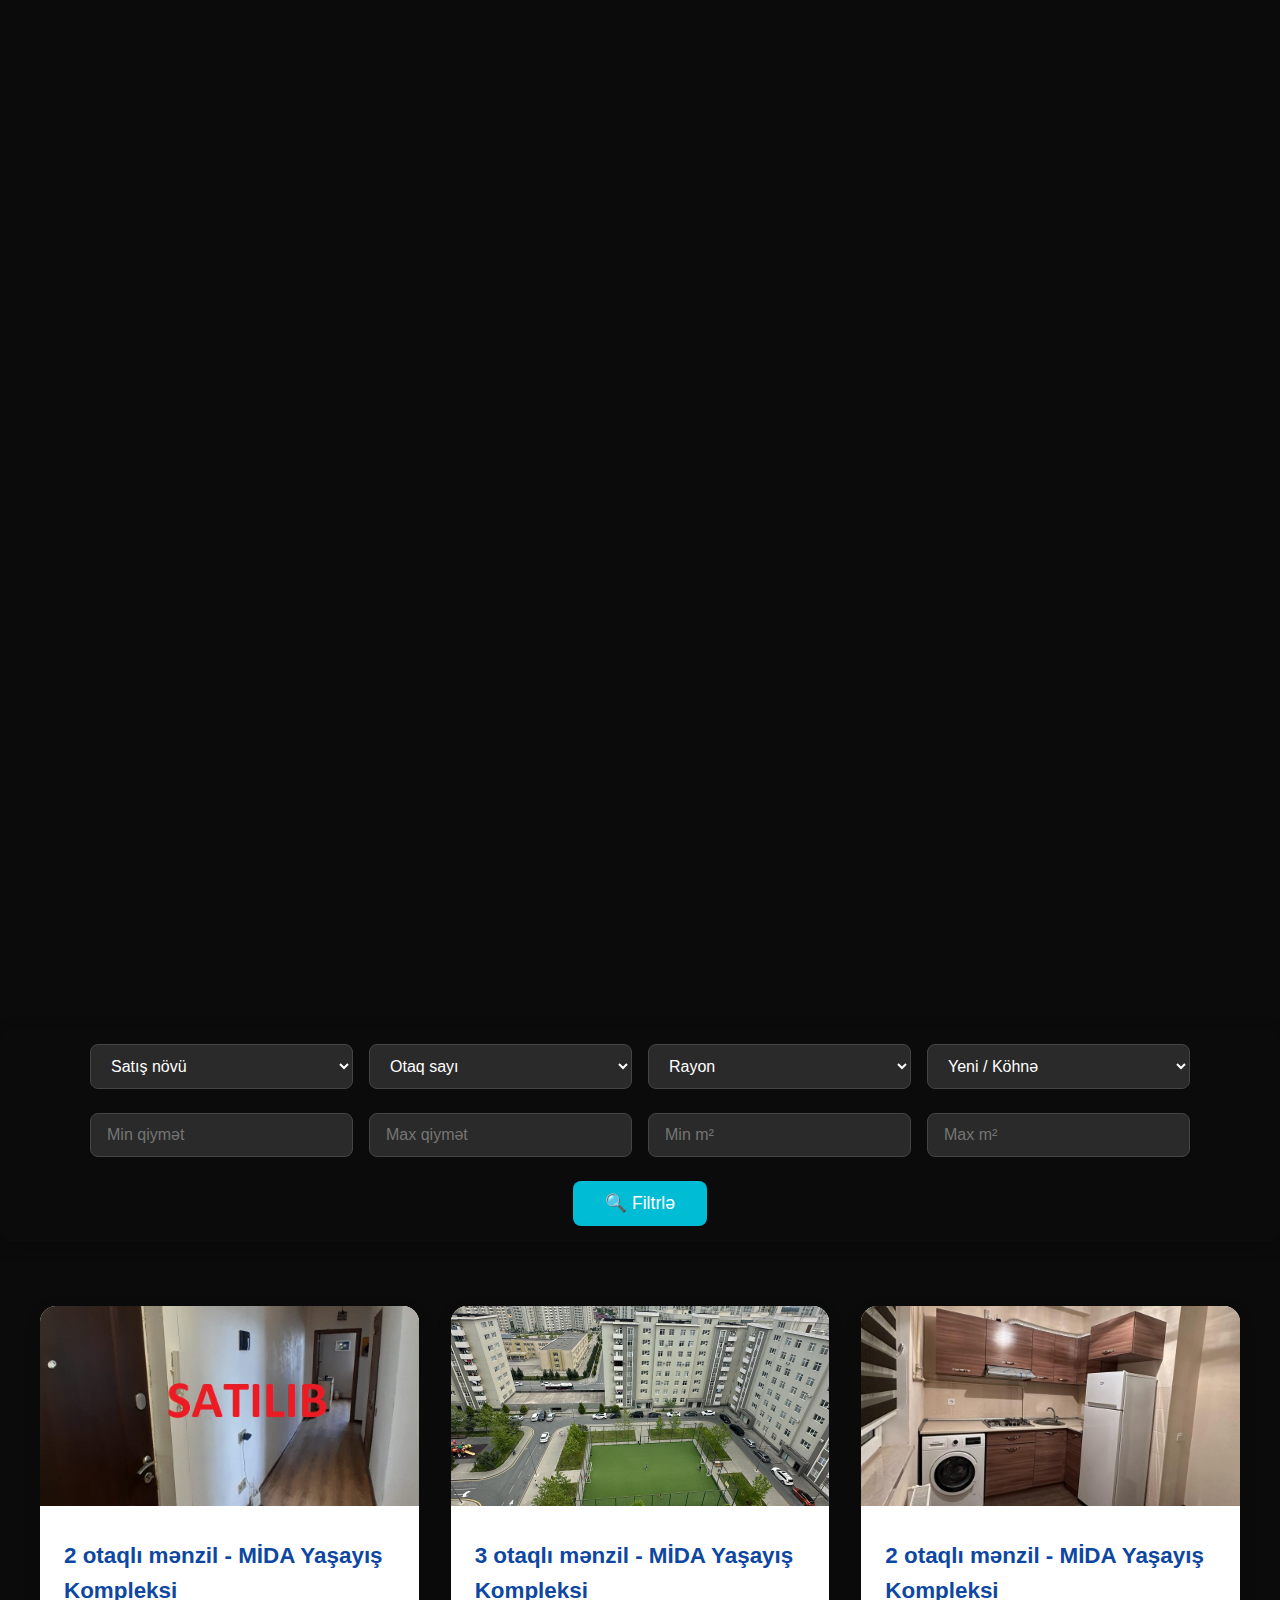
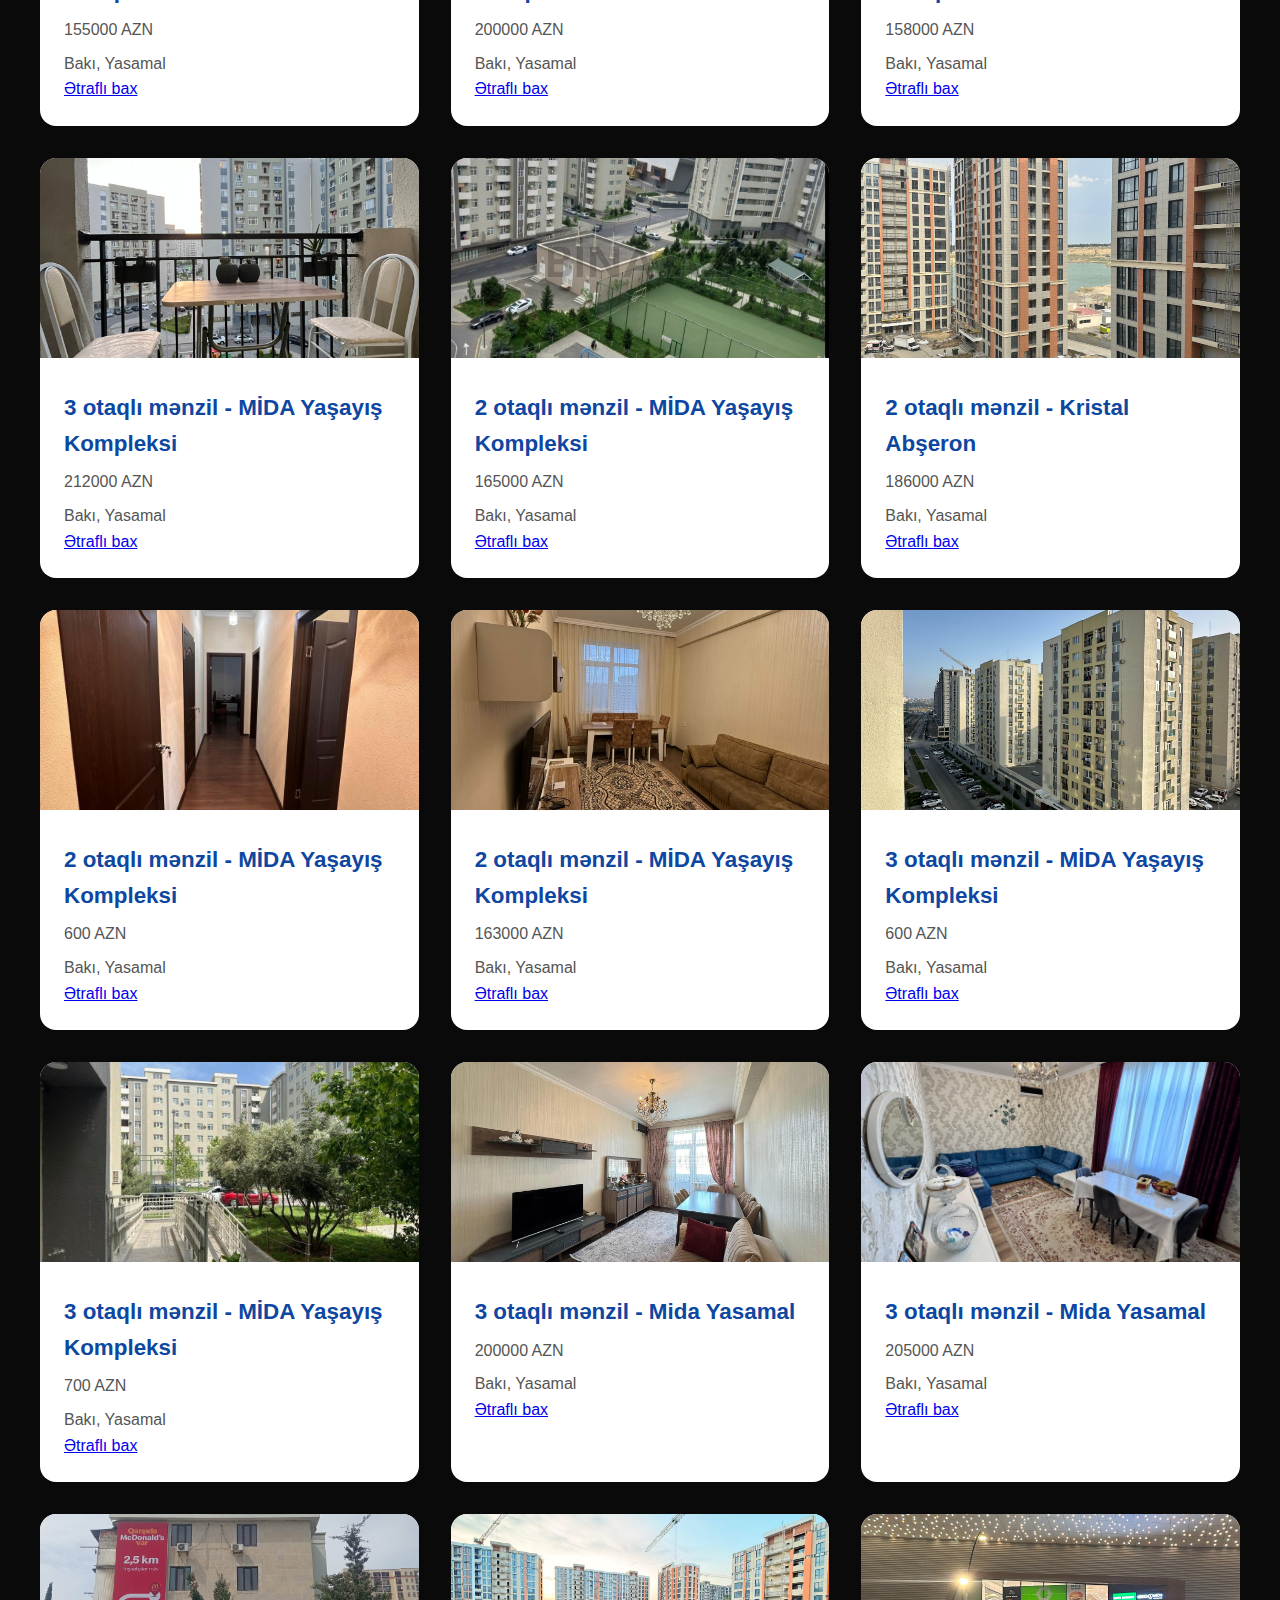
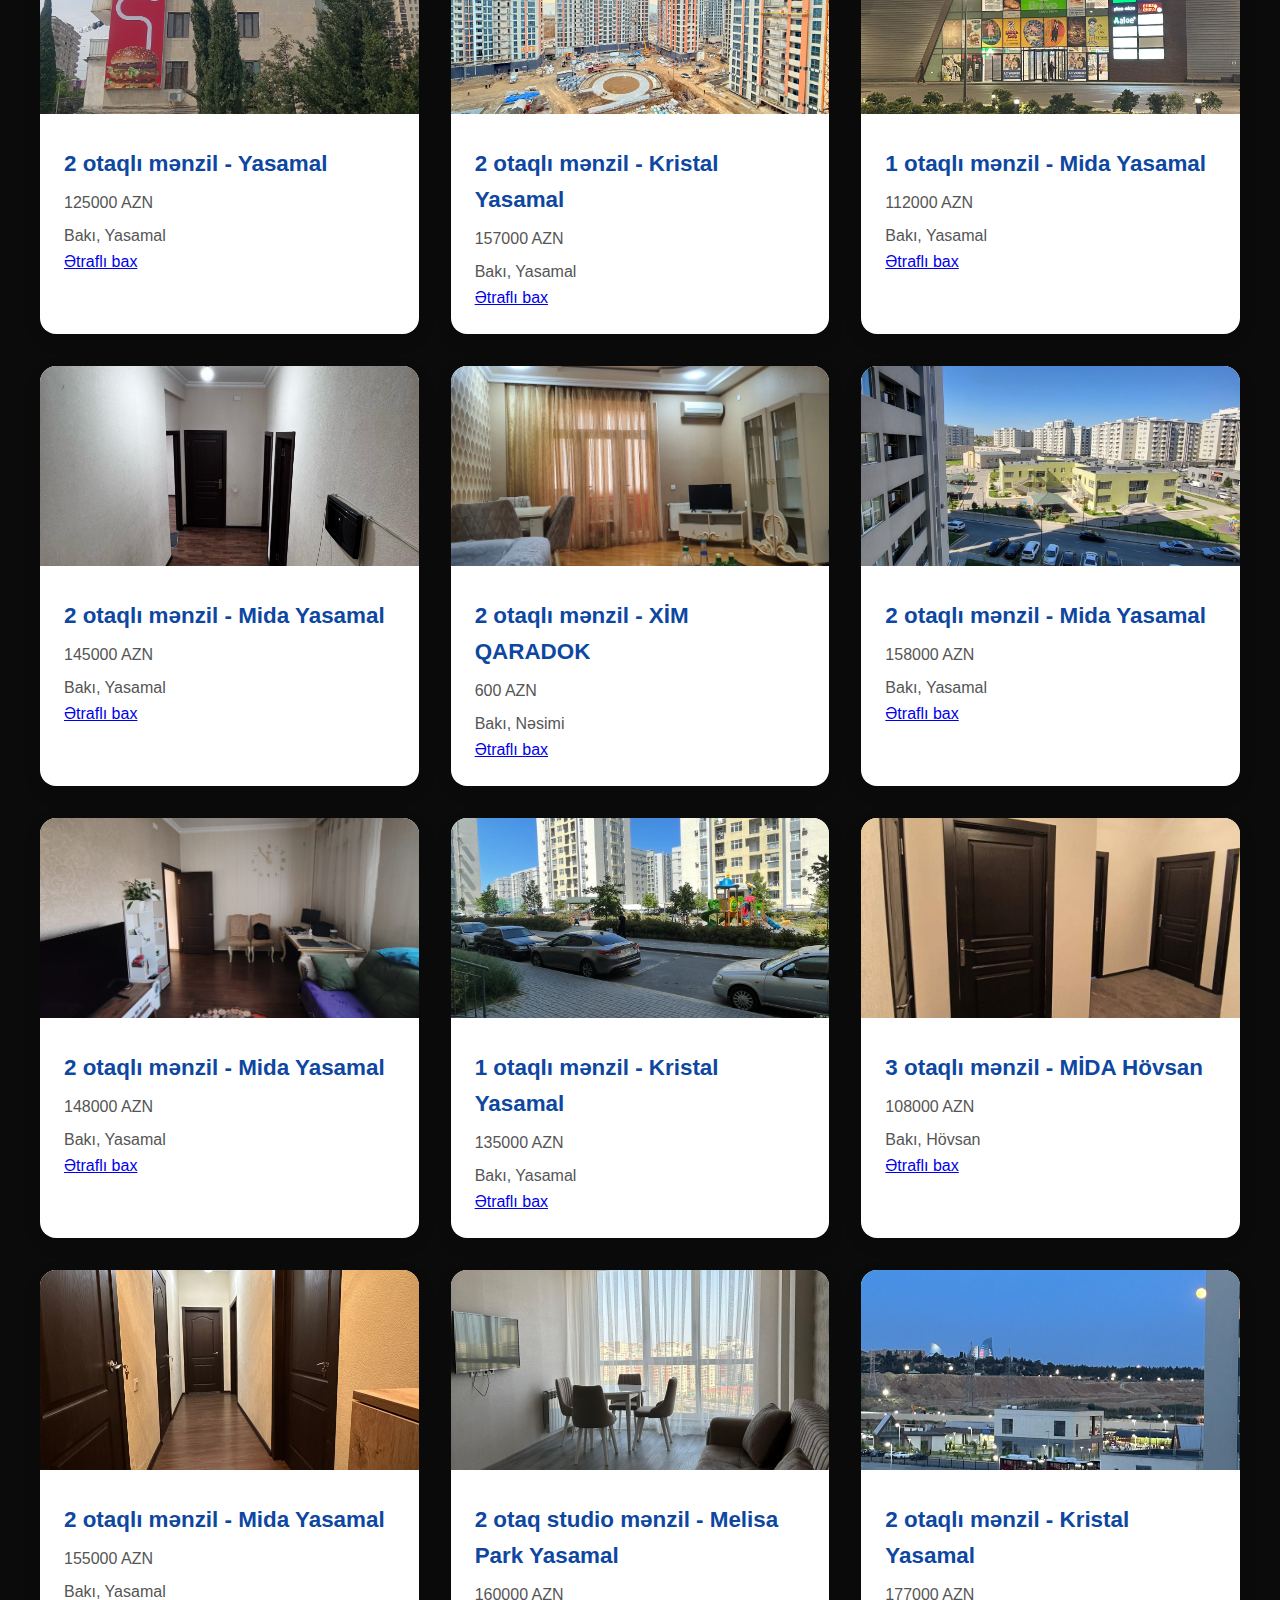
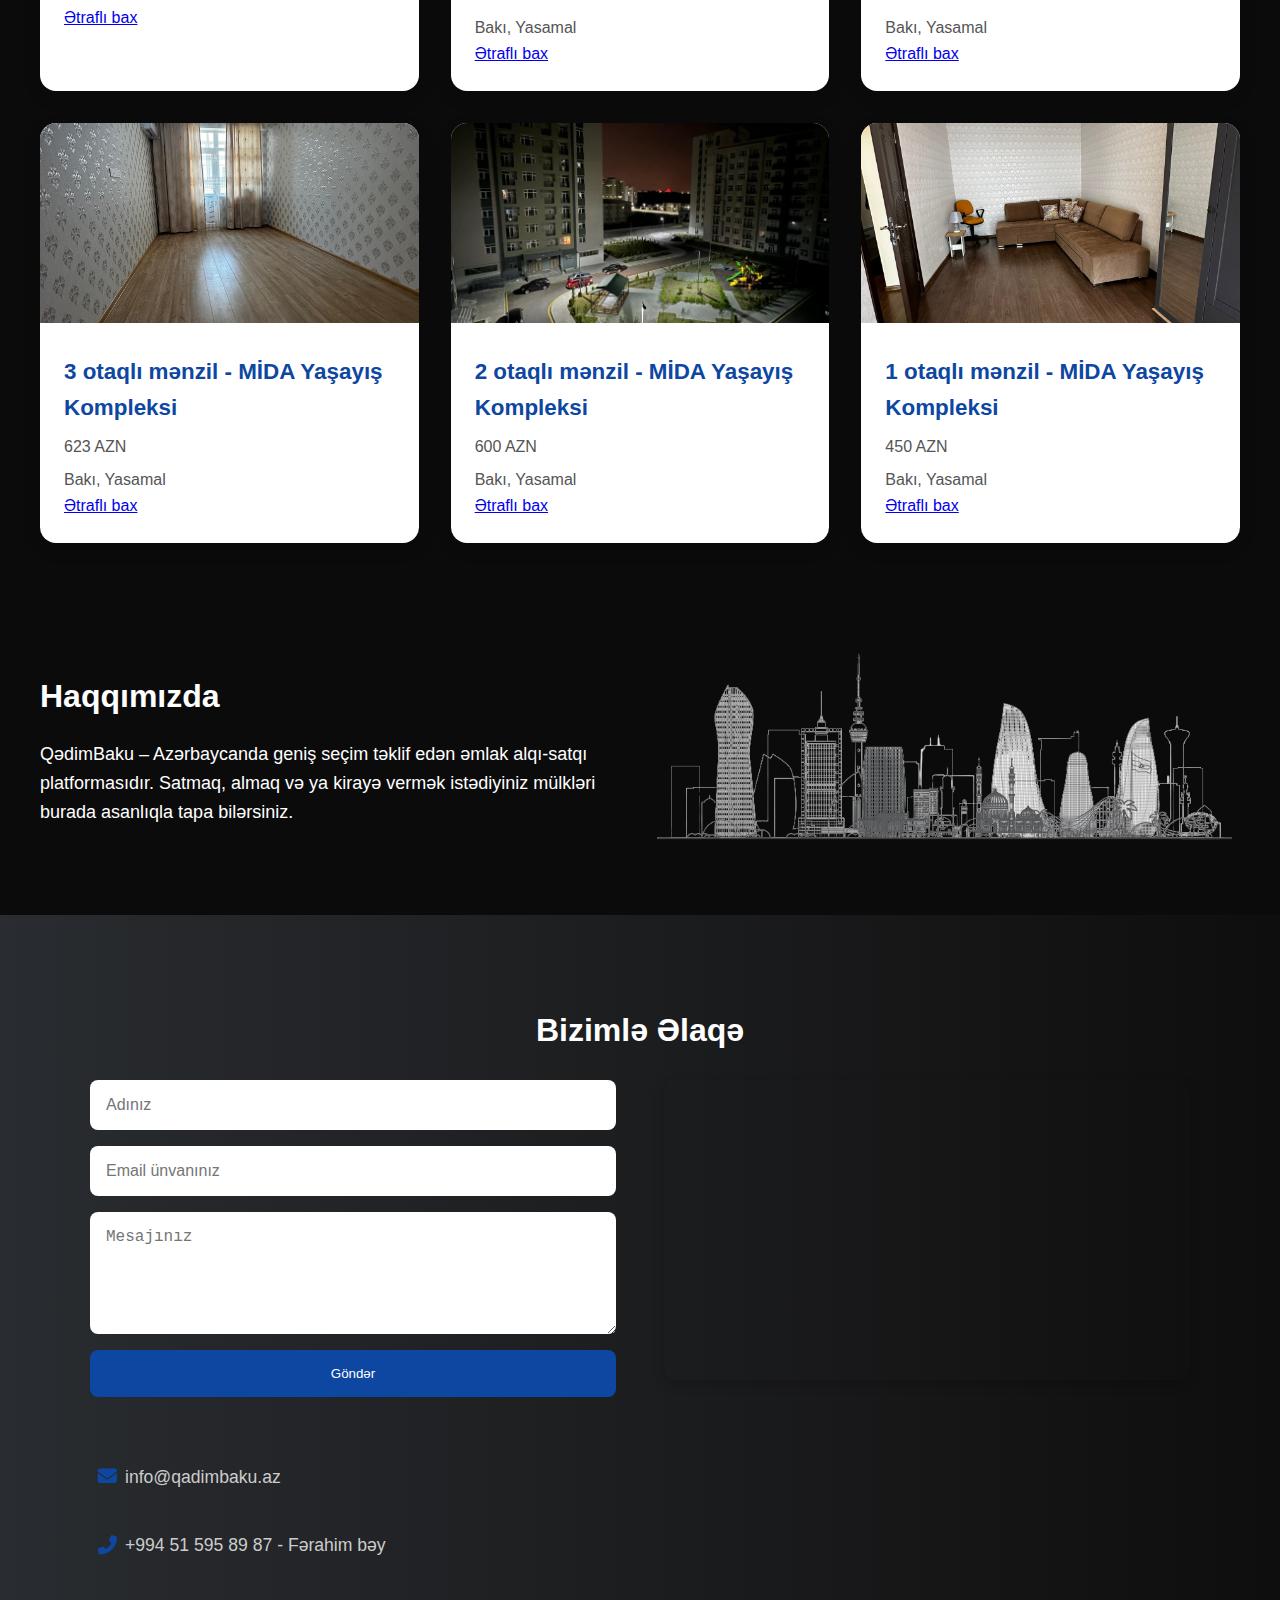
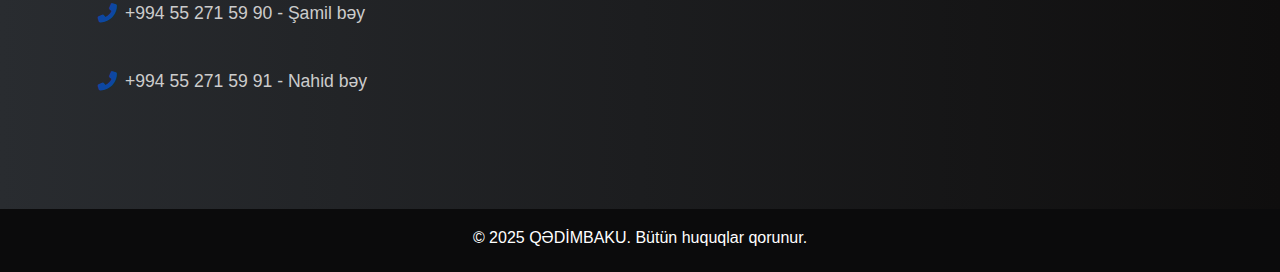
<file: index.html>
<!DOCTYPE html>
<html lang="az">
  <head>
    <meta charset="UTF-8" />
    <meta name="viewport" content="width=device-width, initial-scale=1.0" />
    <title>QEDİMBAKU | Əmlak Elanları</title>
    <link rel="stylesheet" href="style.css" />
    <link
      href="https://fonts.googleapis.com/css2?family=Rubik:wght@400;600;700&display=swap"
      rel="stylesheet"
    />
    <link
  rel="stylesheet"
  href="https://cdnjs.cloudflare.com/ajax/libs/font-awesome/6.4.0/css/all.min.css"
/>

  </head>
  <body>
    <header class="hero">
      <div class="container hero-container">
        <h1>QƏDİM  BAKU</h1>
        <h2>Ev alqı-satqısı</h2>
        <h3>kirayəsi</h3>
        <p>
          Bakıda satışda olan ən prestijli evlər sizə təqdim olunur. Yüksək
          keyfiyyət, ideal yerləşim və sərfəli qiymətlərlə yeni evinizi tapın!
        </p>
      </div>
    </header>

    <section class="filter-section">
      <div class="container filter-container">
        <form id="filterForm" class="filter-form">
          <div class="filter-group">
            <select id="typeFilter">
              <option value="">Satış növü</option>
              <option value="satış">Alış</option>
              <option value="kirayə">Kirayə</option>
            </select>
    
            <select id="roomFilter">
              <option value="">Otaq sayı</option>
              <option value="1">1 otaq</option>
              <option value="2">2 otaq</option>
              <option value="3">3 otaq</option>
              <option value="4">4+ otaq</option>
            </select>
    
            <select id="districtFilter">
              <option value="">Rayon</option>
              <option value="Səbail">Səbail</option>
              <option value="Yasamal">Yasamal</option>
              <option value="Nəsimi">Nəsimi</option>
            </select>
    
            <select id="statusFilter">
              <option value="">Yeni / Köhnə</option>
              <option value="new">Yeni</option>
              <option value="old">Köhnə</option>
            </select>
          </div>
    
          <div class="filter-group">
            <input type="number" id="minPrice" placeholder="Min qiymət" />
            <input type="number" id="maxPrice" placeholder="Max qiymət" />
            <input type="number" id="minArea" placeholder="Min m²" />
            <input type="number" id="maxArea" placeholder="Max m²" />
          </div>
    
          <div class="filter-submit">
            <button type="submit">🔍 Filtrlə</button>
          </div>
        </form>
      </div>
    </section>
    
    
    

    <section class="listings-section">
      <div class="container listings-container" id="listings"></div>
    </section>

    <section class="about-section">
      <div class="container about-container">
        <div class="about-text">
          <h2>Haqqımızda</h2>
          <p>
            QədimBaku – Azərbaycanda geniş seçim təklif edən əmlak alqı-satqı platformasıdır. Satmaq, almaq və ya kirayə vermək istədiyiniz mülkləri burada asanlıqla tapa bilərsiniz.
          </p>
        </div>
        <div class="about-image">
          <img src="images/haqqinda.png" alt="Baku Skyline" />
        </div>
      </div>
    </section>
    

    <section class="contact-section" id="contact">
      <div class="container contact-container">
        <h2>Bizimlə Əlaqə</h2>
    
        <div class="contact-content">
          <form class="contact-form" method="POST" action="https://script.google.com/macros/s/AKfycbyTot34LeqqSW7rAtDSy9Bb6HApT-MBhdYMyl-wApqp-Q1Aksncr9bWvGXuZesnXNFP/exec">
            <input name="name" type="text" placeholder="Adınız" required />
            <input name="email" type="email" placeholder="Email ünvanınız" required />
            <textarea name="message" rows="5" placeholder="Mesajınız" required></textarea>
            <button type="submit">Göndər</button>
    
            <div class="contact-info">
              <p><i class="fas fa-envelope"></i> info@qadimbaku.az</p>
              <p><i class="fas fa-phone-alt"></i> +994 51 595 89 87 - Fərahim bəy</p>
              <p><i class="fas fa-phone-alt"></i> +994 55 271 59 90 - Şamil bəy</p>
              <p><i class="fas fa-phone-alt"></i> +994 55 271 59 91 - Nahid bəy</p>
            </div>
            
          </form>
    
          <div class="map-container">
            <iframe
              src="https://www.google.com/maps/embed?pb=!1m18!1m12!1m3!1d3039.5554066113337!2d49.8351932154103!3d40.366617979370085!2m3!1f0!2f0!3f0!3m2!1i1024!2i768!4f13.1!3m3!1m2!1s0x40307db0a34a8d75%3A0x9d9e5a7c3a087c2c!2sFlame%20Towers!5e0!3m2!1sen!2saz!4v1629726149519!5m2!1sen!2saz"
              width="100%"
              height="300"
              style="border: 0"
              allowfullscreen=""
              loading="lazy">
            </iframe>
          </div>
        </div>
      </div>
    </section>
    

    <footer>
      <div class="container footer-container">
        <p>&copy; 2025 QƏDİMBAKU. Bütün huquqlar qorunur.</p>
      </div>
    </footer>
    

    <script src="js/data.js"></script>
    <script src="js/app.js"></script>
    
  </body>
</html>
</file>
<file: style.css>
body {
  margin: 0;
  padding: 0;
  box-sizing: border-box;
  font-family: "Segoe UI", sans-serif;
  background-color: #0b0b0c;
  color: white;
  line-height: 1.6;
  overflow-x: hidden; 
}

@keyframes slideIn {
  0% {
    opacity: 0;
    transform: translateY(-50px);
  }
  100% {
    opacity: 1;
    transform: translateY(0);
  }
}

@keyframes fadeInBg {
  0% {
    opacity: 0;
  }
  100% {
    opacity: 1;
  }
}

.hero {
  background-image: linear-gradient(rgba(0, 0, 0, 0.3), rgba(0, 0, 0, 0.3)), url(./images/Home.jpeg);
  background-repeat: no-repeat;
  background-size: cover;
  background-position: center top;
  background-attachment: fixed; 
  min-height: 100vh;
  display: flex;
  justify-content: center;
  align-items: center;
  animation: fadeInBg 2s ease-in-out forwards;
}


.hero-container {
  padding-bottom:10rem;
}

header {
  text-align: center;
  padding: 3rem 1rem;
  color: white;
  box-shadow: 0 4px 12px rgba(0, 0, 0, 0.2);
  opacity: 0;
  animation: slideIn 1.5s ease-out forwards;
}

@keyframes fadeInText {
  0% {
    opacity: 0;
    transform: translateY(20px);
  }
  100% {
    opacity: 1;
    transform: translateY(0);
  }
}

header h1 {
  font-size: 4rem;
  font-weight: bold;
  margin-bottom: 0.5rem;
  letter-spacing: 5px;
  animation: fadeInText 1.5s ease-out forwards; 
  color: blue;
}

header h2 {
  font-size: 3rem;
  color: red;
}

header h3 {
  font-size: 2.5rem;
  color: green;
}

header p {
  font-size: 1.5rem;
  padding-top: 10rem;
  font-weight: 300;
  animation: fadeInText 1.8s ease-out forwards; 
}

#listings {
  display: grid;
  grid-template-columns: repeat(auto-fit, minmax(280px, 1fr));
  gap: 2rem;
  padding: 2rem;
  max-width: 1200px;
  margin: auto;
}

.card {
  background: white;
  border-radius: 16px;
  overflow: hidden;
  box-shadow: 0 6px 18px rgba(0, 0, 0, 0.1);
  transition: transform 0.3s ease, box-shadow 0.3s ease;
  cursor: pointer;
}

.card:hover {
  transform: scale(1.04);
  box-shadow: 0 10px 24px rgba(0, 0, 0, 0.15);
}

.card img {
  width: 100%;
  height: 200px;
  object-fit: cover;
  transition: opacity 0.3s ease;
}

.card-content {
  padding: 1.5rem;
}

.card-content h3 {
  margin: 0 0 0.5rem;
  font-size: 1.4rem;
  color: #0d47a1;
}

.card-content p {
  margin: 0.5rem 0 0;
  font-size: 1rem;
  color: #555;
}


.about-section {
  padding: 60px 20px;
  background-color: #0b0b0c;
  color: #ffffff;
}

.about-container {
  display: flex;
  flex-wrap: wrap;
  align-items: center;
  justify-content: space-between;
  max-width: 1200px;
  margin: 0 auto;
}

.about-text {
  flex: 1 1 400px;
  padding-right: 20px;
}

.about-text h2 {
  font-size: 32px;
  margin-bottom: 16px;
}

.about-text p {
  font-size: 18px;
  line-height: 1.6;
}

.about-image {
  flex: 1 1 400px;
  text-align: center;
}

.about-image img {
  max-width: 100%;
  height: auto;
  border-radius: 8px;
}


.listing-details {
  display: flex;
  justify-content: center;
  padding: 2rem 1rem;
}

.listing-container {
  background-color: white;
  border-radius: 8px;
  box-shadow: 0 4px 12px rgba(0, 0, 0, 0.1);
  width: 100%;
  max-width: 800px;
  padding: 2rem;
}

.listing-container h2 {
  font-size: 2rem;
  margin-bottom: 1rem;
  color: #0d47a1;
}

.listing-img {
  width: 100%;
  max-width: 100%;
  border-radius: 8px;
  margin-bottom: 1.5rem;
  object-fit: cover;
}

.listing-price {
  font-size: 1.5rem;
  color: #e91e63;
  margin: 0;
}

.listing-location {
  font-size: 1.2rem;
  color: #555;
  margin: 1rem 0;
}

.listing-description {
  font-size: 1rem;
  line-height: 1.6;
  color: #666;
}

.back-btn {
  display: inline-block;
  margin-top: 2rem;
  background-color: #0d47a1;
  color: white;
  padding: 0.5rem 1.5rem;
  text-decoration: none;
  border-radius: 4px;
  transition: background-color 0.3s;
}

.back-btn:hover {
  background-color: #1565c0;
}

.contact-section {
  background: linear-gradient(to right, #292c30, #0f0e0e);
  padding: 4rem 1rem;
  color: #fff;
  text-align: center;
}

.contact-container {
  max-width: 1100px;
  margin: auto;
}

.contact-section h2 {
  font-size: 2rem;
  margin-bottom: 1.5rem;
  color: #fff;
}


.contact-content {
  display: flex;
  flex-wrap: wrap;
  gap: 3rem;
  justify-content: space-between;
  align-items: flex-start;
}


.contact-form {
  flex: 1 1 350px;
  display: flex;
  flex-direction: column;
  gap: 1rem;
  margin-bottom: 2rem;
}

.contact-form input,
.contact-form textarea {
  padding: 1rem;
  border: none;
  border-radius: 8px;
  font-size: 1rem;
}

.contact-form button {
  padding: 1rem;
  background-color: #0d47a1;
  color: white;
  border: none;
  border-radius: 8px;
  cursor: pointer;
  transition: background-color 0.3s ease;
}

.contact-form button:hover {
  background-color: #1565c0;
}


.map-container {
  flex: 1 1 350px;
}

.map-container iframe {
  width: 100%;
  border: 0;
  border-radius: 12px;
  box-shadow: 0 4px 12px rgba(0, 0, 0, 0.2);
}


.contact-info {
  margin-top: 2rem;
  font-size: 1rem;
  color: #ccc;
  display: flex;
  flex-direction: column;
  gap: 0.3rem;
  padding-left: 0.5rem;
}

.contact-info p {
  display: flex;
  align-items: center;
  gap: 0.5rem;
  font-size: 1.1rem;
}

.contact-info i {
  color: #0d47a1;
  font-size: 1.2rem;
}


.details-box .p-desc{
font-size: 1.2rem;
}



@media (max-width: 768px) {
  .contact-info {
    text-align: center;
  }
}


.footer-container {
  display: flex;
  justify-content: center;
  align-items: center;
  color: white;
}

/* SLIDER */

.slider {
  position: relative;
  max-width: 1000px;
  margin: 1rem auto;
}

.slider img {
  max-width: 100%;
  max-height: 600px;
  width: auto;
  height: auto;
  display: block;
  margin: auto;
  object-fit: contain;
}


.slider button {
  position: absolute;
  top: 50%;
  transform: translateY(-50%);
  background-color: rgba(0, 0, 0, 0.5);
  color: white;
  border: none;
  padding: 0.5rem 1rem;
  cursor: pointer;
  font-size: 1.2rem;
  border-radius: 4px;
}

.slider .prev {
  left: 10px;
}

.slider .next {
  right: 10px;
}

.slider button:hover {
  background-color: rgba(0, 0, 0, 0.8);
}


  

.filter-section {
  padding: 1rem;
  color: white;
  border-radius: 12px;
  box-shadow: 0 4px 15px rgba(0, 0, 0, 0.3);
  margin: 2rem auto;
}

.filter-container {
  max-width: 1100px;
  margin: 0 auto;
}

.filter-form {
  display: flex;
  flex-direction: column;
  gap: 1.5rem;
}

.filter-group {
  display: flex;
  flex-wrap: wrap;
  gap: 1rem;
  justify-content: center;
}

.filter-form select,
.filter-form input {
  padding: 0.75rem 1rem;
  border-radius: 8px;
  border: 1px solid #444;
  background: #2a2a2a;
  color: #fff;
  font-size: 1rem;
  min-width: 150px;
  flex: 1;
  transition: border 0.3s;
}

.filter-form select:focus,
.filter-form input:focus {
  border-color: #00bcd4;
  outline: none;
}

.filter-submit {
  text-align: center;
}

.filter-submit button {
  padding: 0.75rem 2rem;
  background-color: #00bcd4;
  color: white;
  border: none;
  border-radius: 8px;
  font-size: 1.1rem;
  cursor: pointer;
  transition: background 0.3s ease;
}

.filter-submit button:hover {
  background-color: #0097a7;
}

@media (max-width: 768px) {
  .filter-group {
    flex-direction: column;
    align-items: stretch;
  }
}





@media (max-width: 768px) {
  .hero {
    background-position: center top;
  }

  header h1 {
    font-size: 2.5rem;
  }

  header h2 {
    font-size: 2rem;
  }

  header h3 {
    font-size: 1.8rem;
  }

  header p {
    font-size: 1.1rem;
    padding-top: 3rem;
  }

  .card-content h3 {
    font-size: 1.2rem;
  }

  .card-content p {
    font-size: 0.95rem;
  }

  .listing-container h2 {
    font-size: 1.5rem;
  }

  .listing-price {
    font-size: 1.2rem;
  }

  .listing-location {
    font-size: 1rem;
  }

  .listing-description {
    font-size: 0.95rem;
  }
}

@media (max-width: 480px) {
  header h1 {
    font-size: 1.8rem;
  }

  header h2 {
    font-size: 1.6rem;
  }

  header h3 {
    font-size: 1.4rem;
  }

  .listing-container {
    padding: 1rem;
  }

  .listing-img {
    height: 250px;
  }

  .listing-price {
    font-size: 1rem;
  }

  .listing-location,
  .listing-description {
    font-size: 0.9rem;
  }
}
</file>
